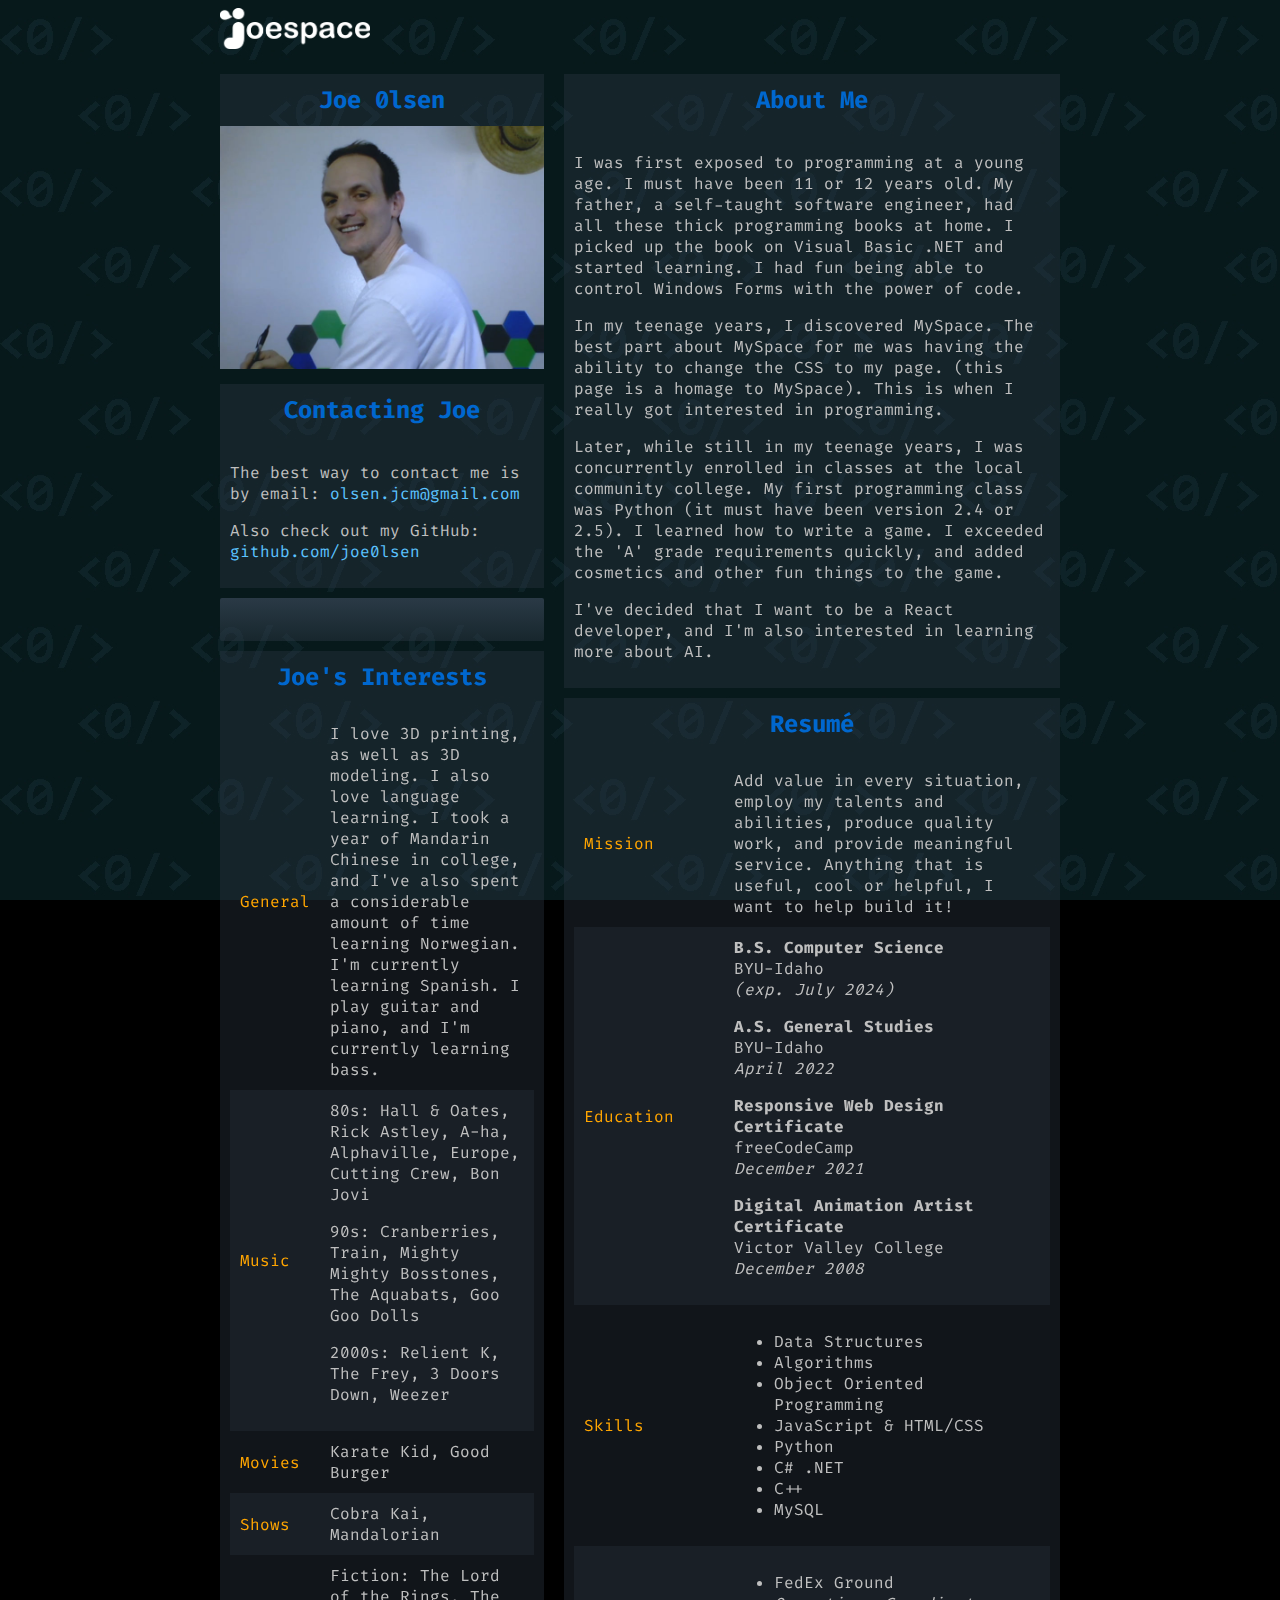
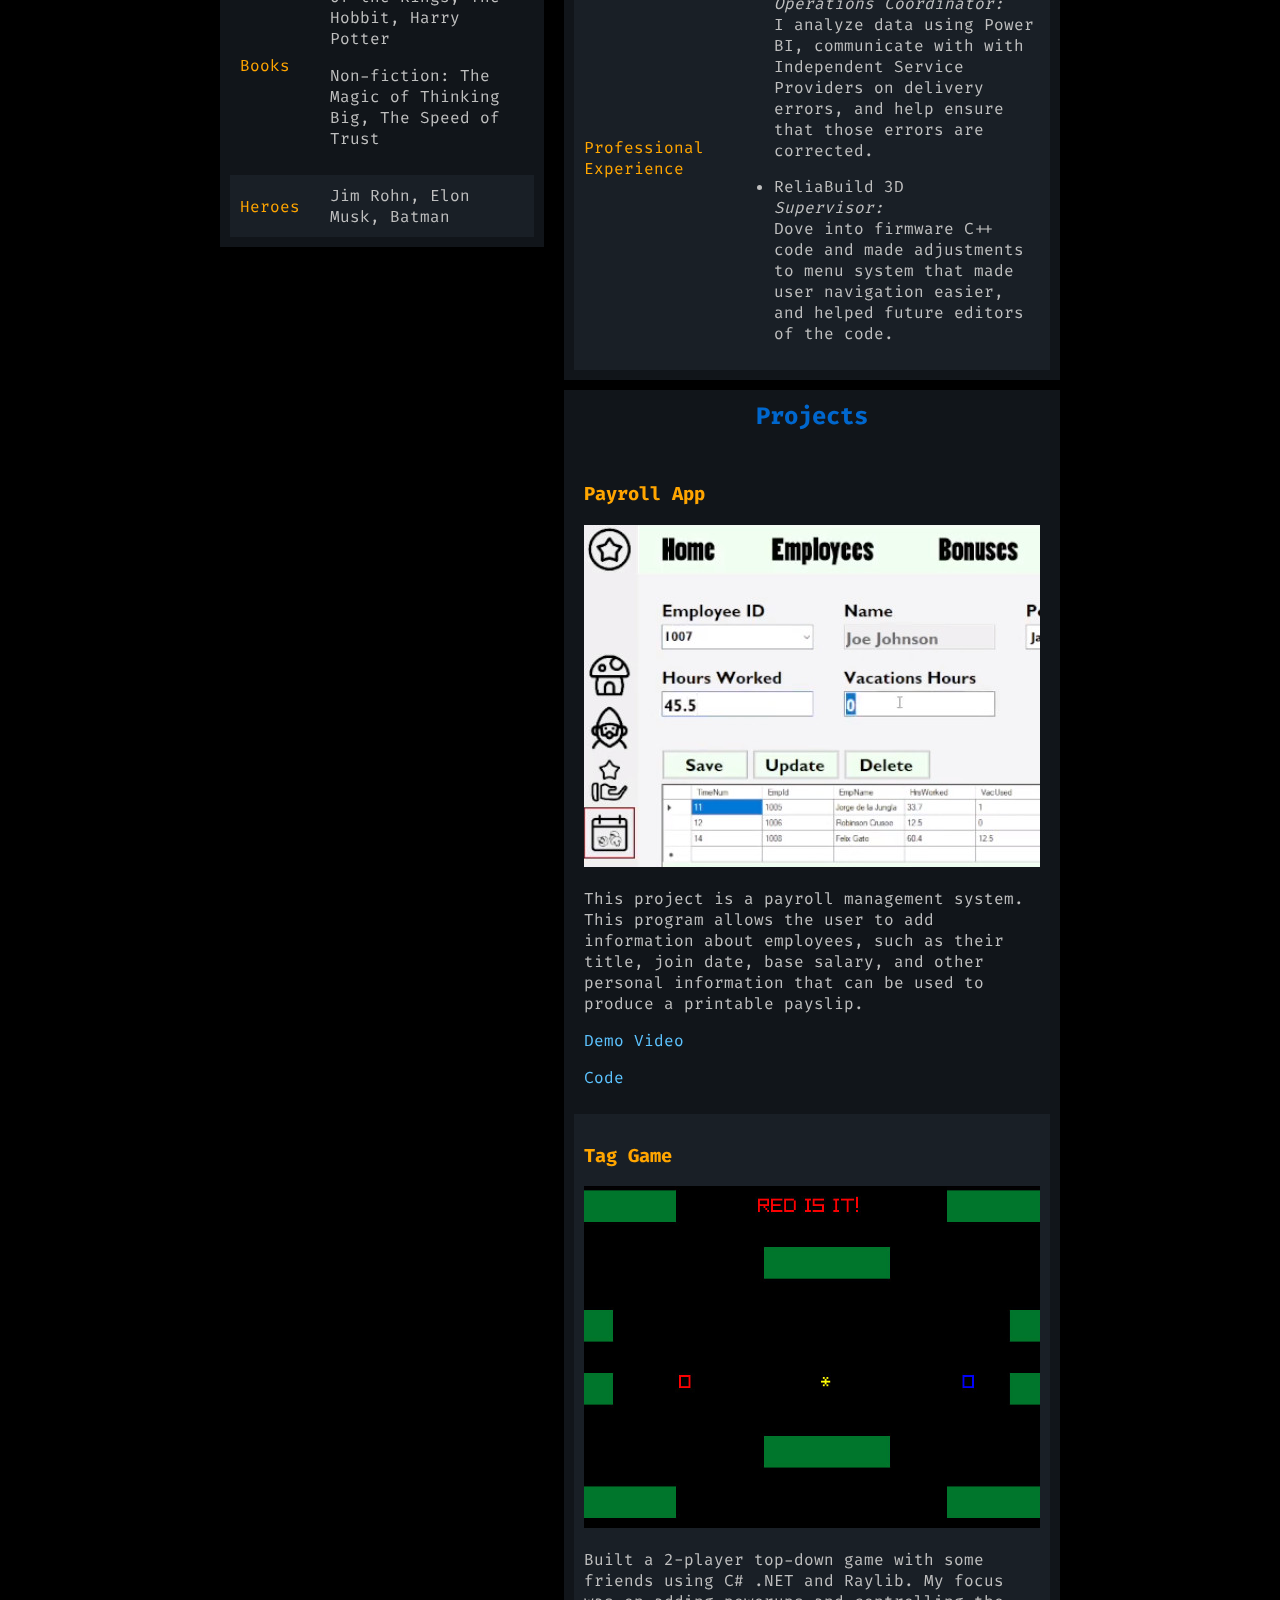
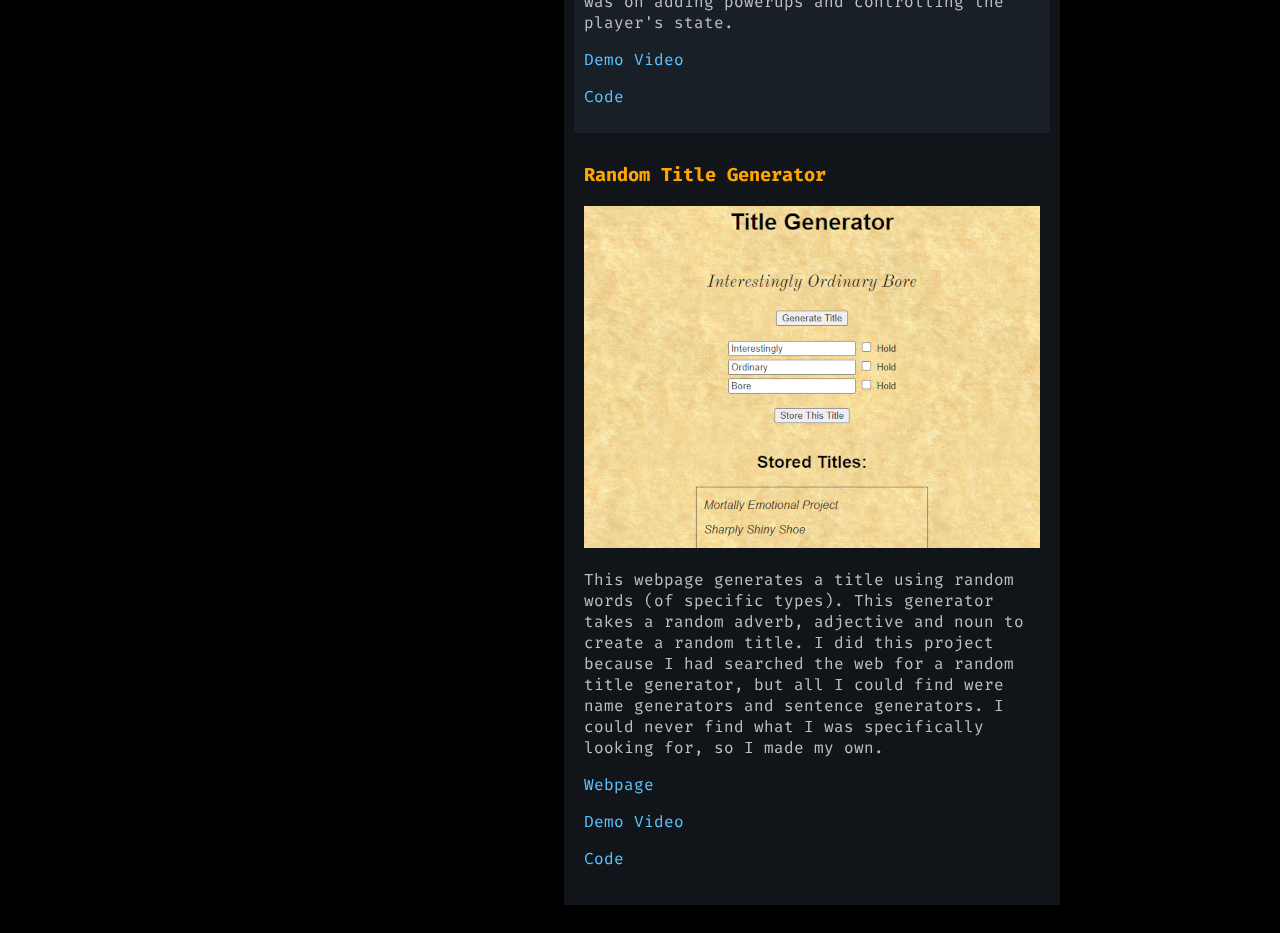
<file: index.html>
<!DOCTYPE html>
<html lang="en">

<head>
    <meta charset="UTF-8">
    <meta name="viewport" content="width=device-width, initial-scale=1.0">
    <title>Joe 0lsen</title>
    <link rel="stylesheet" href="style.css">
    <link rel="shortcut icon" href="images/favicon.ico" type="image/x-icon">
</head>

<body>
    <div class="container">
        <header>
            <img src="images/JoeSpace.png" />
        </header>
        <main>
            <div class="left-column">
                <div class="prof-pic">
                    <div class="heading">
                        <h2>Joe 0lsen</h2>
                    </div>
                    <img src="images/ProfilePic.jpg">
                </div>
                <div class="contact">
                    <div class="heading">
                        <h2>Contacting Joe</h2>
                    </div>
                    <div class="content">
                        <p>The best way to contact me is by email: <a href="mailto:olsen.jcm@gmail.com" target="_blank">olsen.jcm@gmail.com</a></p>
                        <p>Also check out my GitHub: <a href="https://github.com/joe0lsen" target="_blank">github.com/joe0lsen</a></p>
                    </div>
                </div>
                <div class="music-player">
                    <iframe width="100%" height="20" scrolling="no" frameborder="no" src="https://w.soundcloud.com/player/?url=https%3A//api.soundcloud.com/tracks/344240613&color=%23087692&&inverse=true&auto_play=false&show_user=false"></iframe>
                </div>
                <div class="interests">
                    <div class="heading">
                        <h2>Joe's Interests</h2>
                    </div>
                    <div class="content">
                        <table>
                            <tr>
                                <td>General</td>
                                <td>I love 3D printing, as well as 3D modeling. I also love language learning. I took a year of Mandarin Chinese in college, and I've also spent a considerable amount of time learning Norwegian. I'm currently learning Spanish. I play guitar and piano, and I'm currently learning bass.</td>
                            </tr>
                            <tr>
                                <td>Music</td>
                                <td><p>80s: Hall &amp; Oates, Rick Astley, A-ha, Alphaville, Europe, Cutting Crew, Bon Jovi</p>
                                    <p>90s: Cranberries, Train, Mighty Mighty Bosstones, The Aquabats, Goo Goo Dolls</p>
                                    <p>2000s: Relient K, The Frey, 3 Doors Down, Weezer</p>
                                </td>
                            </tr>
                            <tr>
                                <td>Movies</td>
                                <td>Karate Kid, Good Burger</td>
                            </tr>
                            <tr>
                                <td>Shows</td>
                                <td>Cobra Kai, Mandalorian</td>
                            </tr>
                            <tr>
                                <td>Books</td>
                                <td>
                                    <p>Fiction: The Lord of the Rings, The Hobbit, Harry Potter</p>
                                    <p>Non-fiction: The Magic of Thinking Big, The Speed of Trust</p>
                                </td>
                            </tr>
                            <tr>
                                <td>Heroes</td>
                                <td>Jim Rohn, Elon Musk, Batman</td>
                            </tr>
                        </table>
                    </div>
                </div>
            </div>
            <div class="right-column">
                <div class="aboutMe">
                    <div class="heading"><h2>About Me</h2></div>
                    <div class="content">
                        <p>I was first exposed to programming at a young age. I must have been 11 or 12 years old. My father, a self-taught software engineer, had all these thick programming books at home. I picked up the book on Visual Basic .NET and started learning. I had fun being able to control Windows Forms with the power of code.</p>
                        <p>In my teenage years, I discovered MySpace. The best part about MySpace for me was having the ability to change the CSS to my page. (this page is a homage to MySpace). This is when I really got interested in programming.</p>
                        <p>Later, while still in my teenage years, I was concurrently enrolled in classes at the local community college. My first programming class was Python (it must have been version 2.4 or 2.5). I learned how to write a game. I exceeded the 'A' grade requirements quickly, and added cosmetics and other fun things to the game.</p>
                        <p>I've decided that I want to be a React developer, and I'm also interested in learning more about AI.</p>
                    </div>
                </div>
                <div class="resume">
                    <div class="heading"><h2>Resumé</h2></div>
                    <div class="content">
                        <table>
                            <tr id="mission">
                                <td>Mission</td>
                                <td>Add value in every situation, employ my talents and abilities, produce quality work, and provide meaningful service. Anything that is useful, cool or helpful, I want to help build it!</td>
                            </tr>
                            <tr id="education">
                                <td>Education</td>
                                <td>
                                    <p><b>B.S. Computer Science</b>                                        
                                        <br />BYU-Idaho
                                        <br /><i>(exp. July 2024)</i>
                                    </p>
                                    <p>
                                        <b>A.S. General Studies</b>
                                        <br />BYU-Idaho
                                        <br /><i>April 2022</i>
                                    </p>
                                    <p>
                                        <b>Responsive Web Design Certificate</b>
                                        <br />freeCodeCamp
                                        <br /><i>December 2021</i>
                                    </p>
                                    <p>
                                        <b>Digital Animation Artist Certificate</b>
                                        <br />Victor Valley College
                                        <br /><i>December 2008</i>
                                    </p>
                                </td>
                            </tr>
                            <tr id="skills">
                                <td>Skills</td>
                                <td>
                                    <ul>
                                        <li>Data Structures</li>
                                        <li>Algorithms</li>
                                        <li>Object Oriented Programming</li>
                                        <li>JavaScript &amp; HTML/CSS</li>
                                        <li>Python</li>
                                        <li>C# .NET</li>
                                        <li>C++</li>
                                        <li>MySQL</li>
                                    </ul>
                                </td>
                            </tr>
                            <tr id="experience">
                                <td>Professional Experience</td>
                                <td>
                                    <ul>
                                        <li>FedEx Ground<br />
                                            <i>Operations Coordinator:</i><br />
                                        I analyze data using Power BI, communicate with with Independent Service Providers on delivery errors, and help ensure that those errors are corrected.</li>
                                        <li>ReliaBuild 3D<br />
                                            <i>Supervisor:</i><br />
                                        Dove into firmware C++ code and made adjustments to menu system that made user navigation easier, and helped future editors of the code.</li>
                                    </ul>
                                </td>
                            </tr>
                        </table>
                    </div>
                </div>
                <div class="projects">
                    <div class="heading"><h2>Projects</h2></div>
                    <div class="content">
                        <div class="project">
                            <h3>Payroll App</h3>
                            <a href="https://www.youtube.com/watch?v=5le4oumVEPg" target="_blank"><img src="images/PayrollApp.jpg" alt="Payroll App preview" /></a>
                            <p>This project is a payroll management system. This program allows the user to add information about employees, such as their title, join date, base salary, and other personal information that can be used to produce a printable payslip.</p>
                            <p><a href="https://www.youtube.com/watch?v=5le4oumVEPg" target="_blank_">Demo Video</a></p>
                            <p><a href="https://github.com/Joe0lsen/PayrollApp" target="_blank">Code</a></p>
                        </div>
                        <div class="project">
                            <h3>Tag Game</h3>
                            <a href="https://www.youtube.com/watch?v=Isc7fm4jPo8" target="_blank" rel="noreferrer"><img src="images/TagGame.jpg" alt="Tag Game preview"></a>
                            <p>Built a 2-player top-down game with some friends using C# .NET and Raylib. My focus was on adding powerups and controlling the player's state.</p>
                            <p><a href="https://www.youtube.com/watch?v=Isc7fm4jPo8" target="_blank_">Demo Video</a></p>
                            <p><a href="https://github.com/nbird11/tag" target="_blank">Code</a></p>
                        </div>
                        <div class="project">
                            <h3>Random Title Generator</h3>
                            <a href="https://joe0lsen.github.io/Title-Generator/index.html" target="_blank"><img src="images/TitleGenerator.jpg" alt="Title Generator Image"></a>
                            <p>This webpage generates a title using random words (of specific types). This generator takes a random adverb, adjective and noun to create a random title. I did this project because I had searched the web for a random title generator, but all I could find were name generators and sentence generators. I could never find what I was specifically looking for, so I made my own.</p>
                            <p><a href="https://joe0lsen.github.io/Title-Generator/index.html" target="_blank"_>Webpage</a></p>
                            <p><a href="https://youtu.be/_i1SOkF7aNI" target="_blank">Demo Video</a></p>
                            <p><a href="https://github.com/Joe0lsen/Title-Generator" target="_blank">Code</a></p>
                        </div>
                    </div>
                </div>
            </div>
        </main>
        <footer></footer>
    </div>
</body>

</html>
</file>
<file: style.css>
@import url('https://fonts.googleapis.com/css2?family=Fira+Code&display=swap');

body {
    background-color: black;
    background-image: url('images/bg_image.jpg');
    background-attachment: fixed;
    font-family: 'Fira Code', Consolas, Monaco, 'Courier New', Courier, monospace;
    color:#bfbfbf;
}

.music-player {
    background-image: linear-gradient(#334251cc, #2C384470);
    padding: 10px 10px 8px 10px;
    border-radius: 2px;
}

.container {
    width: 860px;
    max-width: 100%;
    margin: auto;
}

header img {
    margin-left: 10px;
    width: 150px;
}

main {
    display: grid;
    grid-template-columns: 2fr 3fr;
}

@media (max-width: 688px) {
    .container {
        width: 516px;
        max-width: 100%;
        margin: auto;
    }
    main {
        display: grid;
        grid-template-columns: 1fr;
    }
}

main img {
    width:100%;    
}

main h2 {
    text-align: center;
    color:#0067ce;
    margin: 0;
}

a:link {
    text-decoration: none;
    color:#5cc3ff;
}

a:hover {
    text-decoration: underline;
}

a:visited {
    text-decoration:unset;
    color:#6fe5ff
}

.content, .heading {
    background-color: #2C384460;
    padding: 10px;
}

.heading {
    margin: 0;
}

.left-column, .right-column, .project {
    padding: 10px;
}

.left-column > *, .right-column > * {
    margin: 10px 0;
}

table {
    border-collapse: collapse;
    padding: 0;
    width: 100%;
}

td {
    padding: 10px;
}

td:nth-child(1), h3 {
    color:orange;
}

td p {
    margin-top: 0;
}


tr:nth-child(even), .project:nth-child(even) {
    background-color: #3342513a;
}

#experience li {
    margin-bottom: 15px;
}

/*#region placeholder css */

.project img:hover {
    filter: grayscale(100%) sepia(100%) hue-rotate(120deg) brightness(80%);
}


/* .container {    
    background-color: #ffffff07;
} */

/*#endregion placeholder css*/
</file>
